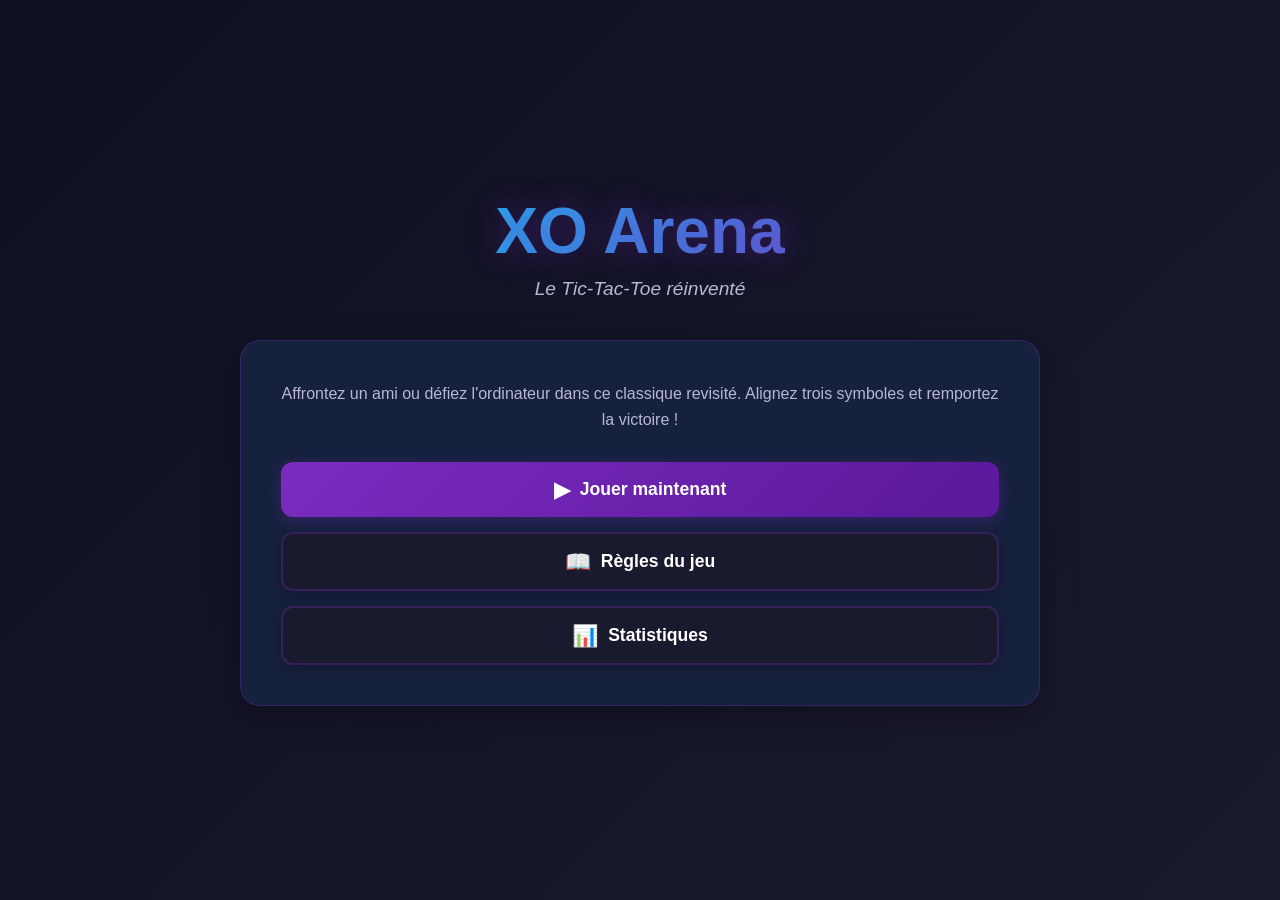
<file: index.html>
<!DOCTYPE html>
<html lang="fr">
<head>
    <meta charset="UTF-8">
    <meta name="viewport" content="width=device-width, initial-scale=1.0">
    <meta name="description" content="XO Arena - Jeu de Tic-Tac-Toe moderne avec modes solo et multijoueur">
    <title>XO Arena - Tic-Tac-Toe</title>
    
    <!-- PWA Meta Tags -->
    <meta name="theme-color" content="#7b2cbf">
    <meta name="apple-mobile-web-app-capable" content="yes">
    <meta name="apple-mobile-web-app-status-bar-style" content="black-translucent">
    <meta name="apple-mobile-web-app-title" content="XO Arena">
    <meta name="mobile-web-app-capable" content="yes">
    
    <!-- PWA Manifest -->
    <link rel="manifest" href="manifest.json">
    
    <!-- Favicon -->
    <link rel="icon" type="image/svg+xml" href="icons/icon.svg">
    
    <!-- Apple Touch Icons -->
    <link rel="apple-touch-icon" sizes="152x152" href="icons/icon-152x152.png">
    <link rel="apple-touch-icon" sizes="192x192" href="icons/icon-192x192.png">
    <link rel="apple-touch-icon" sizes="512x512" href="icons/icon-512x512.png">
    
    <!-- Stylesheet -->
    <link rel="stylesheet" href="css/style.css">
</head>
<body>
    <!-- Page d'accueil -->
    <section id="home-screen" class="screen active">
        <div class="container">
            <div class="logo-container">
                <h1 class="logo">XO Arena</h1>
                <p class="tagline">Le Tic-Tac-Toe réinventé</p>
            </div>
            
            <div class="card">
                <p class="intro-text">
                    Affrontez un ami ou défiez l'ordinateur dans ce classique revisité.
                    Alignez trois symboles et remportez la victoire !
                </p>
                
                <div class="button-group">
                    <button id="play-btn" class="btn btn-primary">
                        <span class="btn-icon">▶</span>
                        Jouer maintenant
                    </button>
                    <button id="rules-btn" class="btn btn-secondary">
                        <span class="btn-icon">📖</span>
                        Règles du jeu
                    </button>
                    <button id="stats-btn" class="btn btn-secondary">
                        <span class="btn-icon">📊</span>
                        Statistiques
                    </button>
                </div>
            </div>
        </div>
    </section>

    <!-- Sélection du mode de jeu -->
    <section id="mode-screen" class="screen">
        <div class="container">
            <h2 class="screen-title">Choisissez votre mode</h2>
            
            <div class="mode-selection">
                <div class="mode-card" id="mode-pvp">
                    <div class="mode-icon">👥</div>
                    <h3 class="mode-title">Joueur vs Joueur</h3>
                    <p class="mode-description">Affrontez un ami sur le même appareil</p>
                    <button class="btn btn-mode" data-mode="pvp">Sélectionner</button>
                </div>
                
                <div class="mode-card" id="mode-ai">
                    <div class="mode-icon">🤖</div>
                    <h3 class="mode-title">Joueur vs Ordinateur</h3>
                    <p class="mode-description">Défiez l'intelligence artificielle</p>
                    <button class="btn btn-mode" data-mode="ai">Sélectionner</button>
                </div>
            </div>
            
            <button id="back-to-home-from-mode" class="btn btn-back">← Retour</button>
        </div>
    </section>

    <!-- Écran de jeu -->
    <section id="game-screen" class="screen">
        <div class="container">
            <div class="game-header">
                <button id="back-to-mode" class="btn btn-small">← Menu</button>
                <div class="game-info">
                    <div class="player-indicator">
                        <span id="current-player-text">Tour de</span>
                        <span id="current-player-symbol" class="player-symbol">X</span>
                    </div>
                </div>
                <button id="sound-toggle" class="btn btn-small btn-icon-only" title="Activer/Désactiver le son">
                    <span id="sound-icon">🔊</span>
                </button>
            </div>

            <div class="game-board-container">
                <div id="game-board" class="game-board">
                    <div class="cell" data-index="0" role="button" aria-label="Case 1"></div>
                    <div class="cell" data-index="1" role="button" aria-label="Case 2"></div>
                    <div class="cell" data-index="2" role="button" aria-label="Case 3"></div>
                    <div class="cell" data-index="3" role="button" aria-label="Case 4"></div>
                    <div class="cell" data-index="4" role="button" aria-label="Case 5"></div>
                    <div class="cell" data-index="5" role="button" aria-label="Case 6"></div>
                    <div class="cell" data-index="6" role="button" aria-label="Case 7"></div>
                    <div class="cell" data-index="7" role="button" aria-label="Case 8"></div>
                    <div class="cell" data-index="8" role="button" aria-label="Case 9"></div>
                </div>
            </div>

            <div class="score-display">
                <div class="score-item">
                    <div class="score-label">Joueur X</div>
                    <div class="score-value" id="score-x">0</div>
                </div>
                <div class="score-item">
                    <div class="score-label">Match Nuls</div>
                    <div class="score-value" id="score-draw">0</div>
                </div>
                <div class="score-item">
                    <div class="score-label" id="score-o-label">Joueur O</div>
                    <div class="score-value" id="score-o">0</div>
                </div>
            </div>

            <div class="game-controls">
                <button id="new-game-btn" class="btn btn-primary">Nouvelle partie</button>
            </div>
        </div>
    </section>

    <!-- Écran des règles -->
    <section id="rules-screen" class="screen">
        <div class="container">
            <h2 class="screen-title">Règles du jeu</h2>
            
            <div class="card rules-card">
                <h3>Objectif</h3>
                <p>Aligner trois symboles identiques (X ou O) horizontalement, verticalement ou en diagonale.</p>
                
                <h3>Déroulement</h3>
                <ul>
                    <li>Le joueur X commence toujours en premier</li>
                    <li>Les joueurs jouent à tour de rôle</li>
                    <li>Chaque joueur place son symbole dans une case libre</li>
                    <li>Le premier qui aligne trois symboles gagne</li>
                    <li>Si toutes les cases sont remplies sans alignement, c'est un match nul</li>
                </ul>
                
                <h3>Combinaisons gagnantes</h3>
                <ul>
                    <li>3 lignes horizontales</li>
                    <li>3 lignes verticales</li>
                    <li>2 lignes diagonales</li>
                </ul>
                
                <h3>Modes de jeu</h3>
                <p><strong>Joueur vs Joueur :</strong> Deux joueurs s'affrontent sur le même appareil</p>
                <p><strong>Joueur vs Ordinateur :</strong> Affrontez une IA stratégique</p>
            </div>
            
            <button id="back-to-home-from-rules" class="btn btn-back">← Retour</button>
        </div>
    </section>

    <!-- Écran des statistiques -->
    <section id="stats-screen" class="screen">
        <div class="container">
            <h2 class="screen-title">Statistiques</h2>
            
            <div class="card stats-card">
                <div class="stat-row">
                    <span class="stat-label">Victoires Joueur X :</span>
                    <span class="stat-value" id="stats-x">0</span>
                </div>
                <div class="stat-row">
                    <span class="stat-label" id="stats-o-label">Victoires Joueur O :</span>
                    <span class="stat-value" id="stats-o">0</span>
                </div>
                <div class="stat-row">
                    <span class="stat-label">Matchs Nuls :</span>
                    <span class="stat-value" id="stats-draw">0</span>
                </div>
                <div class="stat-row stat-total">
                    <span class="stat-label">Total de parties :</span>
                    <span class="stat-value" id="stats-total">0</span>
                </div>
                
                <button id="reset-stats-btn" class="btn btn-danger">Réinitialiser les statistiques</button>
            </div>
            
            <button id="back-to-home-from-stats" class="btn btn-back">← Retour</button>
        </div>
    </section>

    <!-- Modal de fin de partie -->
    <div id="game-over-modal" class="modal">
        <div class="modal-content">
            <div class="modal-icon" id="modal-icon">🎉</div>
            <h2 id="modal-title">Victoire !</h2>
            <p id="modal-message">Le joueur X a gagné !</p>
            <button id="play-again-btn" class="btn btn-primary">Rejouer</button>
            <button id="back-to-menu-btn" class="btn btn-secondary">Retour au menu</button>
        </div>
    </div>

    <!-- Modal de confirmation -->
    <div id="confirm-modal" class="modal">
        <div class="modal-content">
            <div class="modal-icon">⚠️</div>
            <h2>Confirmation</h2>
            <p id="confirm-message">Êtes-vous sûr ?</p>
            <div class="modal-buttons">
                <button id="confirm-yes" class="btn btn-danger">Confirmer</button>
                <button id="confirm-no" class="btn btn-secondary">Annuler</button>
            </div>
        </div>
    </div>

    <script src="js/script.js"></script>
</body>
</html>
</file>
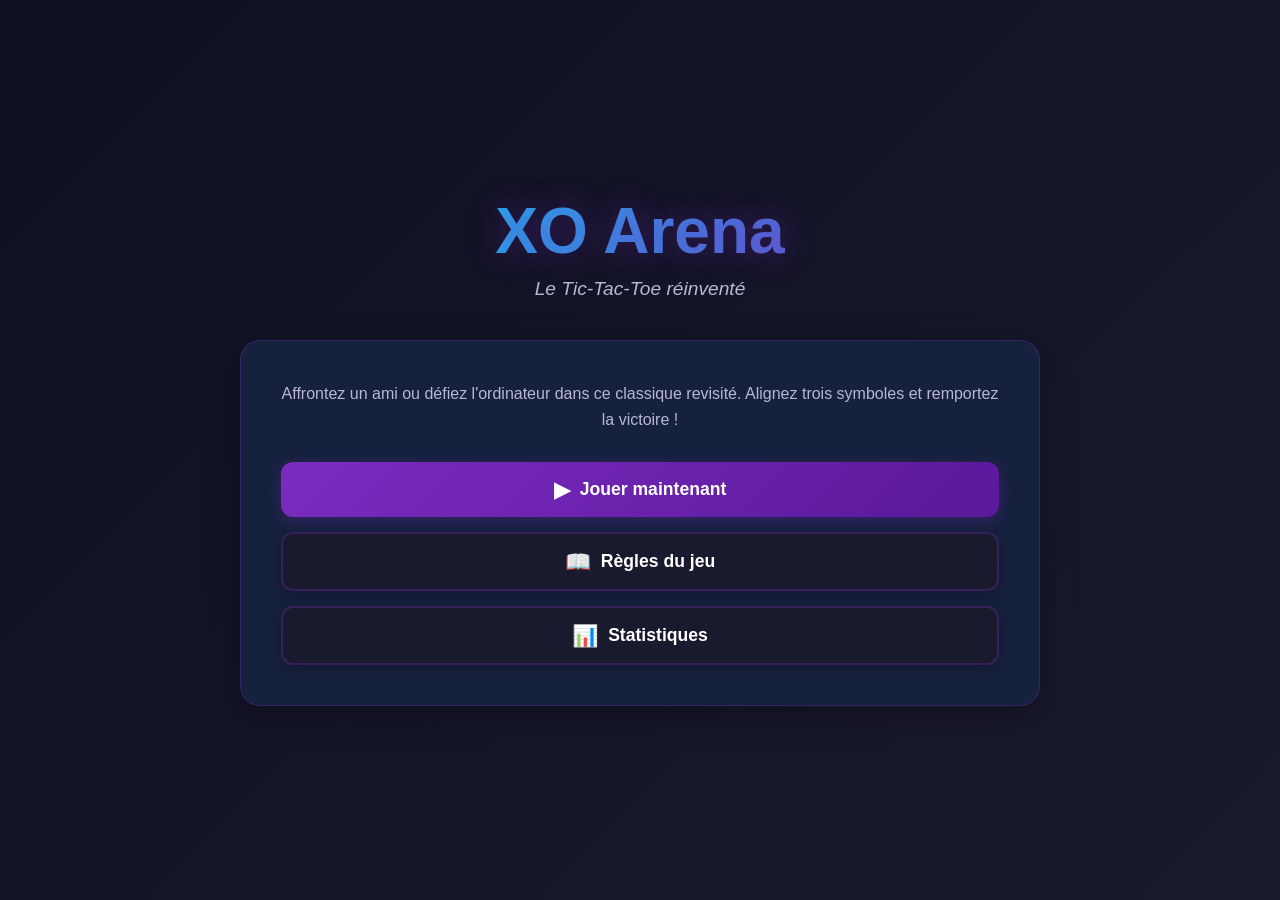
<file: offline.html>
<!DOCTYPE html>
<html lang="fr">
<head>
    <meta charset="UTF-8">
    <meta name="viewport" content="width=device-width, initial-scale=1.0">
    <title>XO Arena - Hors Ligne</title>
    <style>
        * {
            margin: 0;
            padding: 0;
            box-sizing: border-box;
        }
        
        body {
            font-family: 'Segoe UI', Tahoma, Geneva, Verdana, sans-serif;
            background: linear-gradient(135deg, #0f0f23 0%, #1a1a2e 100%);
            color: #ffffff;
            min-height: 100vh;
            display: flex;
            align-items: center;
            justify-content: center;
            padding: 20px;
        }
        
        .offline-container {
            text-align: center;
            max-width: 500px;
        }
        
        .offline-icon {
            font-size: 120px;
            margin-bottom: 30px;
            animation: pulse 2s ease-in-out infinite;
        }
        
        @keyframes pulse {
            0%, 100% {
                transform: scale(1);
                opacity: 1;
            }
            50% {
                transform: scale(1.05);
                opacity: 0.8;
            }
        }
        
        h1 {
            font-size: 2.5rem;
            margin-bottom: 20px;
            background: linear-gradient(135deg, #00d9ff 0%, #7b2cbf 100%);
            -webkit-background-clip: text;
            background-clip: text;
            -webkit-text-fill-color: transparent;
        }
        
        p {
            font-size: 1.2rem;
            color: #b8b8d4;
            line-height: 1.6;
            margin-bottom: 30px;
        }
        
        .btn {
            background: linear-gradient(135deg, #7b2cbf 0%, #5a189a 100%);
            color: white;
            border: none;
            padding: 15px 40px;
            font-size: 1.1rem;
            font-weight: 600;
            border-radius: 12px;
            cursor: pointer;
            transition: all 0.3s ease;
            box-shadow: 0 4px 15px rgba(123, 44, 191, 0.3);
            display: inline-block;
            text-decoration: none;
        }
        
        .btn:hover {
            transform: translateY(-2px);
            box-shadow: 0 6px 25px rgba(123, 44, 191, 0.5);
        }
        
        .offline-info {
            background: #16213e;
            padding: 20px;
            border-radius: 12px;
            margin-top: 30px;
            border: 1px solid rgba(123, 44, 191, 0.3);
        }
        
        .offline-info h2 {
            color: #00d9ff;
            font-size: 1.3rem;
            margin-bottom: 15px;
        }
        
        .offline-info ul {
            text-align: left;
            color: #b8b8d4;
            line-height: 1.8;
            padding-left: 20px;
        }
        
        @media (max-width: 768px) {
            h1 {
                font-size: 2rem;
            }
            
            .offline-icon {
                font-size: 80px;
            }
            
            p {
                font-size: 1rem;
            }
        }
    </style>
</head>
<body>
    <div class="offline-container">
        <div class="offline-icon">📡</div>
        <h1>Vous êtes hors ligne</h1>
        <p>
            Il semblerait que vous n'ayez pas de connexion Internet. 
            XO Arena fonctionne hors ligne, mais cette page n'a pas encore été mise en cache.
        </p>
        
        <button class="btn" onclick="window.location.reload()">
            🔄 Réessayer
        </button>
        
        <div class="offline-info">
            <h2>💡 Pour jouer hors ligne :</h2>
            <ul>
                <li>Visitez la page d'accueil au moins une fois avec une connexion Internet</li>
                <li>L'application sera alors disponible hors ligne</li>
                <li>Vos statistiques sont sauvegardées localement</li>
            </ul>
        </div>
    </div>
    
    <script>
        // Vérifier périodiquement si la connexion est rétablie
        window.addEventListener('online', () => {
            console.log('Connexion rétablie !');
            // Rediriger vers la page d'accueil
            window.location.href = './';
        });
        
        // Afficher un message si la connexion revient
        if (navigator.onLine) {
            window.location.href = './';
        }
    </script>
</body>
</html>
</file>
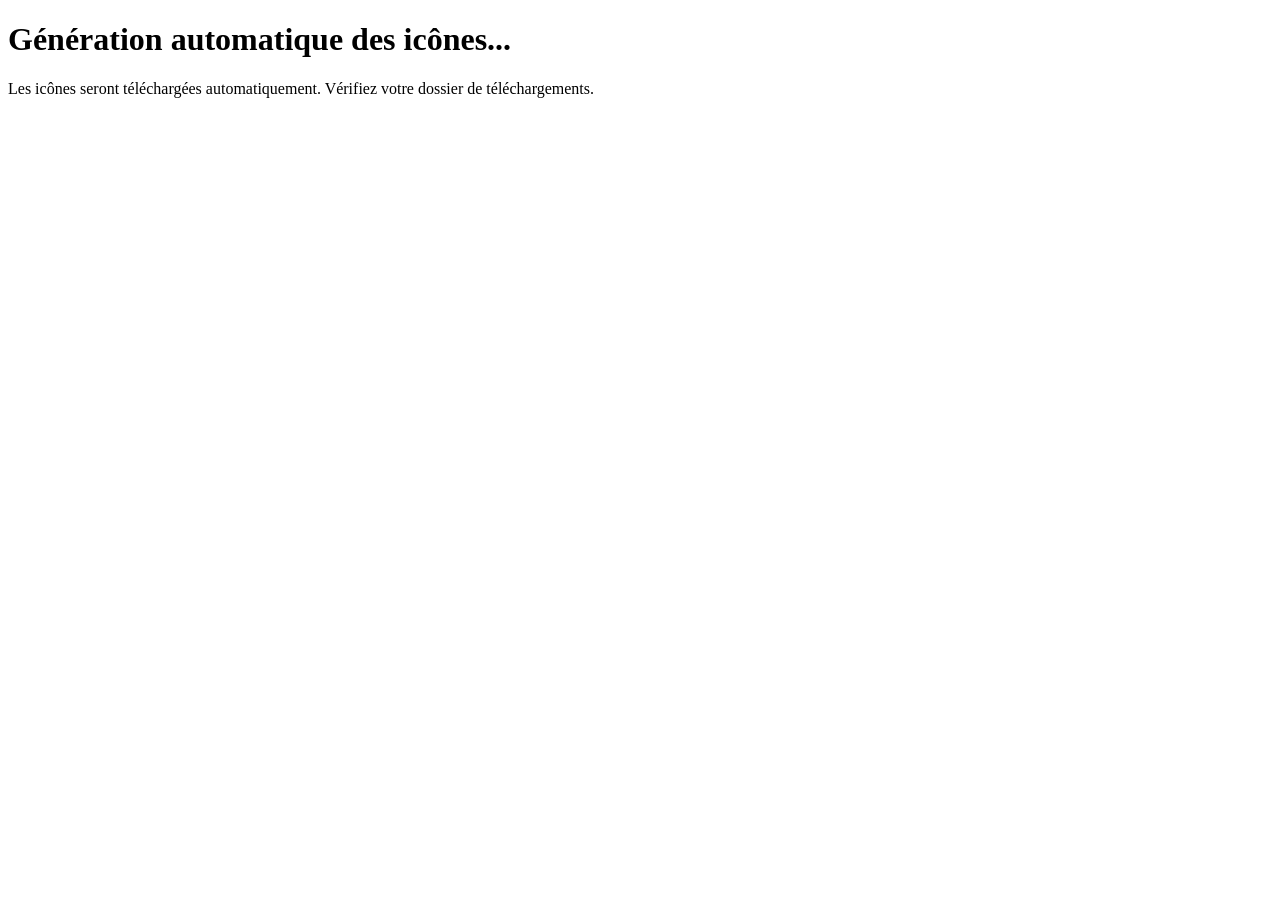
<file: icons/auto-generate.html>
<!DOCTYPE html>
<html>
<head>
    <meta charset="UTF-8">
    <title>Auto-génération des icônes</title>
</head>
<body>
    <h1>Génération automatique des icônes...</h1>
    <p>Les icônes seront téléchargées automatiquement. Vérifiez votre dossier de téléchargements.</p>
    <div id="status"></div>
    
    <script>
        const sizes = [72, 96, 128, 144, 152, 192, 384, 512];
        const status = document.getElementById('status');
        
        function createIcon(size) {
            const canvas = document.createElement('canvas');
            canvas.width = size;
            canvas.height = size;
            const ctx = canvas.getContext('2d');
            
            // Background gradient
            const gradient = ctx.createLinearGradient(0, 0, size, size);
            gradient.addColorStop(0, '#7b2cbf');
            gradient.addColorStop(1, '#5a189a');
            
            // Rounded rectangle background
            const radius = size * 0.215; // 110/512 ratio
            ctx.fillStyle = gradient;
            roundRect(ctx, 0, 0, size, size, radius);
            ctx.fill();
            
            // Grid lines
            const lineWidth = size * 0.015625; // 8/512
            const gridStart = size * 0.234375; // 120/512
            const gridEnd = size * 0.765625; // 392/512
            const line1 = size * 0.390625; // 200/512
            const line2 = size * 0.609375; // 312/512
            
            ctx.strokeStyle = 'rgba(255, 255, 255, 0.2)';
            ctx.lineWidth = lineWidth;
            ctx.lineCap = 'round';
            
            // Vertical lines
            ctx.beginPath();
            ctx.moveTo(line1, gridStart);
            ctx.lineTo(line1, gridEnd);
            ctx.stroke();
            
            ctx.beginPath();
            ctx.moveTo(line2, gridStart);
            ctx.lineTo(line2, gridEnd);
            ctx.stroke();
            
            // Horizontal lines
            ctx.beginPath();
            ctx.moveTo(gridStart, line1);
            ctx.lineTo(gridEnd, line1);
            ctx.stroke();
            
            ctx.beginPath();
            ctx.moveTo(gridStart, line2);
            ctx.lineTo(gridEnd, line2);
            ctx.stroke();
            
            // X symbol (top-left)
            const xCenter = size * 0.3125; // 160/512
            const xSize = size * 0.09765625; // 50/512
            const xWidth = size * 0.03515625; // 18/512
            
            const xGradient = ctx.createLinearGradient(xCenter - xSize, xCenter - xSize, xCenter + xSize, xCenter + xSize);
            xGradient.addColorStop(0, '#00d9ff');
            xGradient.addColorStop(1, '#00b8d4');
            
            ctx.strokeStyle = xGradient;
            ctx.lineWidth = xWidth;
            ctx.lineCap = 'round';
            
            ctx.beginPath();
            ctx.moveTo(xCenter - xSize, xCenter - xSize);
            ctx.lineTo(xCenter + xSize, xCenter + xSize);
            ctx.stroke();
            
            ctx.beginPath();
            ctx.moveTo(xCenter + xSize, xCenter - xSize);
            ctx.lineTo(xCenter - xSize, xCenter + xSize);
            ctx.stroke();
            
            // O symbol (bottom-right)
            const oCenter = size * 0.6875; // 352/512
            const oRadius = size * 0.0546875; // 28/512
            const oWidth = size * 0.03125; // 16/512
            
            const oGradient = ctx.createLinearGradient(oCenter - oRadius, oCenter - oRadius, oCenter + oRadius, oCenter + oRadius);
            oGradient.addColorStop(0, '#ff006e');
            oGradient.addColorStop(1, '#d90059');
            
            ctx.strokeStyle = oGradient;
            ctx.lineWidth = oWidth;
            ctx.beginPath();
            ctx.arc(oCenter, oCenter, oRadius, 0, Math.PI * 2);
            ctx.stroke();
            
            // Text "XO"
            const fontSize = size * 0.09375; // 48/512
            ctx.font = `bold ${fontSize}px Arial, sans-serif`;
            ctx.fillStyle = 'rgba(255, 255, 255, 0.9)';
            ctx.textAlign = 'center';
            ctx.textBaseline = 'middle';
            ctx.fillText('XO', size / 2, size * 0.879); // 450/512
            
            return canvas;
        }
        
        function roundRect(ctx, x, y, width, height, radius) {
            ctx.beginPath();
            ctx.moveTo(x + radius, y);
            ctx.lineTo(x + width - radius, y);
            ctx.quadraticCurveTo(x + width, y, x + width, y + radius);
            ctx.lineTo(x + width, y + height - radius);
            ctx.quadraticCurveTo(x + width, y + height, x + width - radius, y + height);
            ctx.lineTo(x + radius, y + height);
            ctx.quadraticCurveTo(x, y + height, x, y + height - radius);
            ctx.lineTo(x, y + radius);
            ctx.quadraticCurveTo(x, y, x + radius, y);
            ctx.closePath();
        }
        
        async function generateAll() {
            for (const size of sizes) {
                const canvas = createIcon(size);
                
                // Download
                canvas.toBlob((blob) => {
                    const url = URL.createObjectURL(blob);
                    const a = document.createElement('a');
                    a.href = url;
                    a.download = `icon-${size}x${size}.png`;
                    document.body.appendChild(a);
                    a.click();
                    document.body.removeChild(a);
                    URL.revokeObjectURL(url);
                    
                    status.innerHTML += `<p>✅ icon-${size}x${size}.png téléchargé</p>`;
                }, 'image/png');
                
                // Small delay between downloads
                await new Promise(resolve => setTimeout(resolve, 300));
            }
            
            status.innerHTML += '<p style="color: #06ffa5; font-weight: bold;">✅ Toutes les icônes ont été générées !</p>';
        }
        
        // Auto-start
        setTimeout(generateAll, 1000);
    </script>
</body>
</html>
</file>
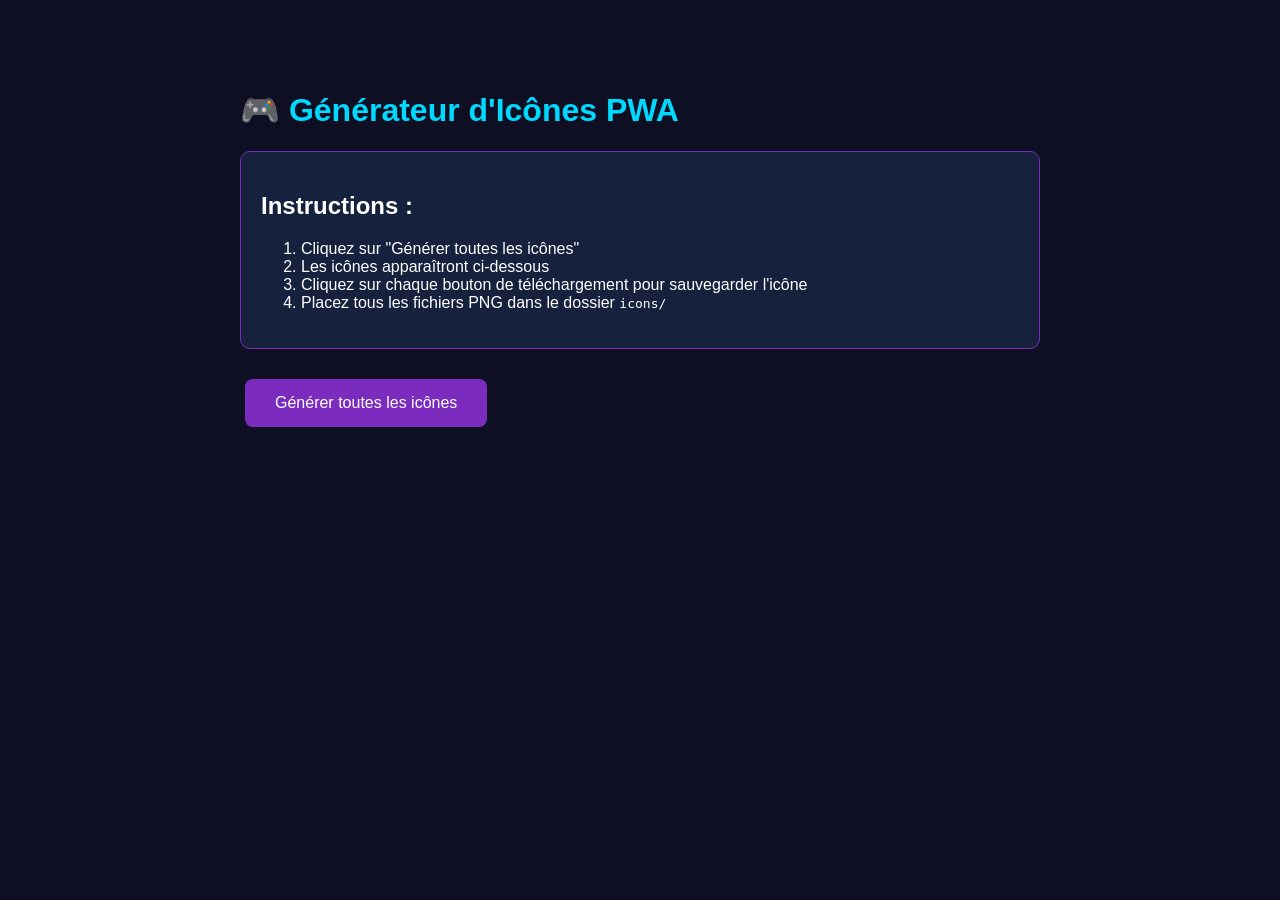
<file: icons/generate-icons.html>
<!DOCTYPE html>
<html lang="fr">
<head>
    <meta charset="UTF-8">
    <meta name="viewport" content="width=device-width, initial-scale=1.0">
    <title>Générateur d'Icônes PWA - XO Arena</title>
    <style>
        body {
            font-family: Arial, sans-serif;
            max-width: 800px;
            margin: 50px auto;
            padding: 20px;
            background: #0f0f23;
            color: #ffffff;
        }
        h1 {
            color: #00d9ff;
        }
        .instructions {
            background: #16213e;
            padding: 20px;
            border-radius: 10px;
            margin: 20px 0;
            border: 1px solid #7b2cbf;
        }
        button {
            background: #7b2cbf;
            color: white;
            border: none;
            padding: 15px 30px;
            font-size: 16px;
            border-radius: 8px;
            cursor: pointer;
            margin: 10px 5px;
        }
        button:hover {
            background: #5a189a;
        }
        #preview {
            margin: 20px 0;
            display: flex;
            flex-wrap: wrap;
            gap: 20px;
        }
        .icon-preview {
            text-align: center;
        }
        .icon-preview img {
            border: 2px solid #7b2cbf;
            border-radius: 10px;
            background: white;
        }
        .icon-preview p {
            margin-top: 10px;
            font-size: 14px;
            color: #b8b8d4;
        }
        .success {
            background: #06ffa5;
            color: #0f0f23;
            padding: 15px;
            border-radius: 8px;
            margin: 20px 0;
            font-weight: bold;
        }
    </style>
</head>
<body>
    <h1>🎮 Générateur d'Icônes PWA</h1>
    
    <div class="instructions">
        <h2>Instructions :</h2>
        <ol>
            <li>Cliquez sur "Générer toutes les icônes"</li>
            <li>Les icônes apparaîtront ci-dessous</li>
            <li>Cliquez sur chaque bouton de téléchargement pour sauvegarder l'icône</li>
            <li>Placez tous les fichiers PNG dans le dossier <code>icons/</code></li>
        </ol>
    </div>

    <button onclick="generateAllIcons()">Générer toutes les icônes</button>
    
    <div id="status"></div>
    <div id="preview"></div>

    <script>
        const sizes = [72, 96, 128, 144, 152, 192, 384, 512];
        
        async function generateAllIcons() {
            const preview = document.getElementById('preview');
            const status = document.getElementById('status');
            preview.innerHTML = '';
            status.innerHTML = '<p>Génération en cours...</p>';
            
            try {
                // Charger le SVG
                const response = await fetch('icon.svg');
                const svgText = await response.text();
                
                // Créer un élément image temporaire
                const img = new Image();
                const svgBlob = new Blob([svgText], { type: 'image/svg+xml' });
                const url = URL.createObjectURL(svgBlob);
                
                img.onload = async function() {
                    for (const size of sizes) {
                        await generateIcon(img, size, preview);
                    }
                    status.innerHTML = '<div class="success">✅ Toutes les icônes ont été générées ! Téléchargez-les ci-dessous.</div>';
                    URL.revokeObjectURL(url);
                };
                
                img.src = url;
            } catch (error) {
                status.innerHTML = '<p style="color: #ff006e;">❌ Erreur : ' + error.message + '</p>';
            }
        }
        
        function generateIcon(img, size, container) {
            return new Promise((resolve) => {
                const canvas = document.createElement('canvas');
                canvas.width = size;
                canvas.height = size;
                const ctx = canvas.getContext('2d');
                
                // Dessiner l'image redimensionnée
                ctx.drawImage(img, 0, 0, size, size);
                
                // Créer l'élément de prévisualisation
                const div = document.createElement('div');
                div.className = 'icon-preview';
                
                const previewImg = document.createElement('img');
                previewImg.src = canvas.toDataURL('image/png');
                previewImg.width = Math.min(size, 128);
                previewImg.height = Math.min(size, 128);
                
                const label = document.createElement('p');
                label.textContent = `${size}x${size}`;
                
                const downloadBtn = document.createElement('button');
                downloadBtn.textContent = `Télécharger ${size}x${size}`;
                downloadBtn.onclick = () => downloadIcon(canvas, size);
                
                div.appendChild(previewImg);
                div.appendChild(label);
                div.appendChild(downloadBtn);
                container.appendChild(div);
                
                resolve();
            });
        }
        
        function downloadIcon(canvas, size) {
            canvas.toBlob((blob) => {
                const url = URL.createObjectURL(blob);
                const a = document.createElement('a');
                a.href = url;
                a.download = `icon-${size}x${size}.png`;
                document.body.appendChild(a);
                a.click();
                document.body.removeChild(a);
                URL.revokeObjectURL(url);
            }, 'image/png');
        }
    </script>
</body>
</html>
</file>
<file: css/style.css>
/* ========== Variables et Reset ========== */
:root {
    --bg-primary: #0f0f23;
    --bg-secondary: #1a1a2e;
    --bg-card: #16213e;
    --accent-primary: #7b2cbf;
    --accent-secondary: #5a189a;
    --accent-cyan: #00d9ff;
    --text-primary: #ffffff;
    --text-secondary: #b8b8d4;
    --text-muted: #7a7a9d;
    --player-x: #00d9ff;
    --player-o: #ff006e;
    --border-color: rgba(123, 44, 191, 0.3);
    --shadow-glow: rgba(123, 44, 191, 0.4);
    --success: #06ffa5;
    --danger: #ff006e;
    --draw: #ffd60a;
}

* {
    margin: 0;
    padding: 0;
    box-sizing: border-box;
}

body {
    font-family: 'Segoe UI', Tahoma, Geneva, Verdana, sans-serif;
    background: linear-gradient(135deg, var(--bg-primary) 0%, var(--bg-secondary) 100%);
    color: var(--text-primary);
    min-height: 100vh;
    display: flex;
    align-items: center;
    justify-content: center;
    overflow-x: hidden;
}

/* ========== Animations ========== */
@keyframes fadeIn {
    from {
        opacity: 0;
        transform: translateY(20px);
    }
    to {
        opacity: 1;
        transform: translateY(0);
    }
}

@keyframes scaleIn {
    from {
        opacity: 0;
        transform: scale(0.8);
    }
    to {
        opacity: 1;
        transform: scale(1);
    }
}

@keyframes pulse {
    0%, 100% {
        transform: scale(1);
    }
    50% {
        transform: scale(1.05);
    }
}

@keyframes glow {
    0%, 100% {
        box-shadow: 0 0 20px var(--shadow-glow);
    }
    50% {
        box-shadow: 0 0 40px var(--shadow-glow), 0 0 60px var(--shadow-glow);
    }
}

@keyframes symbolAppear {
    0% {
        opacity: 0;
        transform: scale(0) rotate(-180deg);
    }
    70% {
        transform: scale(1.2) rotate(10deg);
    }
    100% {
        opacity: 1;
        transform: scale(1) rotate(0deg);
    }
}

@keyframes winningLine {
    0% {
        background-color: transparent;
    }
    100% {
        background-color: rgba(6, 255, 165, 0.3);
    }
}

@keyframes shake {
    0%, 100% { transform: translateX(0); }
    25% { transform: translateX(-5px); }
    75% { transform: translateX(5px); }
}

/* ========== Layout principal ========== */
.screen {
    display: none;
    width: 100%;
    min-height: 100vh;
    padding: 20px;
    animation: fadeIn 0.4s ease-out;
}

.screen.active {
    display: flex;
    align-items: center;
    justify-content: center;
}

.container {
    width: 100%;
    max-width: 800px;
    margin: 0 auto;
}

/* ========== Page d'accueil ========== */
.logo-container {
    text-align: center;
    margin-bottom: 40px;
    animation: scaleIn 0.6s ease-out;
}

.logo {
    font-size: 4rem;
    font-weight: bold;
    background: linear-gradient(135deg, var(--accent-cyan) 0%, var(--accent-primary) 100%);
    -webkit-background-clip: text;
    background-clip: text;
    -webkit-text-fill-color: transparent;
    margin-bottom: 10px;
    text-shadow: 0 0 30px var(--shadow-glow);
}

.tagline {
    font-size: 1.2rem;
    color: var(--text-secondary);
    font-style: italic;
}

.intro-text {
    color: var(--text-secondary);
    line-height: 1.6;
    margin-bottom: 30px;
    text-align: center;
}

/* ========== Cards ========== */
.card {
    background: var(--bg-card);
    border-radius: 20px;
    padding: 40px;
    border: 1px solid var(--border-color);
    box-shadow: 0 8px 32px rgba(0, 0, 0, 0.3);
    animation: fadeIn 0.5s ease-out 0.2s both;
}

/* ========== Boutons ========== */
.btn {
    padding: 15px 30px;
    font-size: 1.1rem;
    font-weight: 600;
    border: none;
    border-radius: 12px;
    cursor: pointer;
    transition: all 0.3s ease;
    display: inline-flex;
    align-items: center;
    justify-content: center;
    gap: 10px;
    color: var(--text-primary);
    background: var(--accent-primary);
    box-shadow: 0 4px 15px rgba(123, 44, 191, 0.3);
}

.btn:hover {
    transform: translateY(-2px);
    box-shadow: 0 6px 25px rgba(123, 44, 191, 0.5);
}

.btn:active {
    transform: translateY(0);
}

.btn-primary {
    background: linear-gradient(135deg, var(--accent-primary) 0%, var(--accent-secondary) 100%);
}

.btn-secondary {
    background: var(--bg-secondary);
    border: 2px solid var(--border-color);
    box-shadow: 0 4px 15px rgba(0, 0, 0, 0.2);
}

.btn-danger {
    background: var(--danger);
    box-shadow: 0 4px 15px rgba(255, 0, 110, 0.3);
}

.btn-back {
    background: transparent;
    border: 2px solid var(--border-color);
    margin-top: 20px;
}

.btn-small {
    padding: 10px 20px;
    font-size: 0.9rem;
}

.btn-icon-only {
    padding: 10px 15px;
    font-size: 1.2rem;
}

.btn-icon {
    font-size: 1.2em;
}

.button-group {
    display: flex;
    flex-direction: column;
    gap: 15px;
}

/* ========== Sélection du mode ========== */
.screen-title {
    text-align: center;
    font-size: 2.5rem;
    margin-bottom: 40px;
    background: linear-gradient(135deg, var(--accent-cyan) 0%, var(--accent-primary) 100%);
    -webkit-background-clip: text;
    background-clip: text;
    -webkit-text-fill-color: transparent;
}

.mode-selection {
    display: grid;
    grid-template-columns: repeat(auto-fit, minmax(280px, 1fr));
    gap: 30px;
    margin-bottom: 30px;
}

.mode-card {
    background: var(--bg-card);
    border-radius: 20px;
    padding: 40px 30px;
    text-align: center;
    border: 2px solid var(--border-color);
    transition: all 0.3s ease;
    cursor: pointer;
}

.mode-card:hover {
    transform: translateY(-5px);
    border-color: var(--accent-primary);
    box-shadow: 0 8px 30px var(--shadow-glow);
}

.mode-icon {
    font-size: 4rem;
    margin-bottom: 20px;
}

.mode-title {
    font-size: 1.5rem;
    margin-bottom: 15px;
    color: var(--text-primary);
}

.mode-description {
    color: var(--text-secondary);
    margin-bottom: 25px;
    line-height: 1.5;
}

.btn-mode {
    width: 100%;
}

/* ========== Plateau de jeu ========== */
.game-header {
    display: flex;
    justify-content: space-between;
    align-items: center;
    margin-bottom: 30px;
    flex-wrap: wrap;
    gap: 15px;
}

.game-info {
    flex: 1;
    display: flex;
    justify-content: center;
}

.player-indicator {
    background: var(--bg-card);
    padding: 15px 30px;
    border-radius: 12px;
    display: flex;
    align-items: center;
    gap: 15px;
    border: 2px solid var(--border-color);
}

#current-player-text {
    font-size: 1.1rem;
    color: var(--text-secondary);
}

.player-symbol {
    font-size: 2rem;
    font-weight: bold;
    animation: pulse 1.5s ease-in-out infinite;
}

.player-symbol.x {
    color: var(--player-x);
    text-shadow: 0 0 15px var(--player-x);
}

.player-symbol.o {
    color: var(--player-o);
    text-shadow: 0 0 15px var(--player-o);
}

.game-board-container {
    display: flex;
    justify-content: center;
    margin-bottom: 30px;
}

.game-board {
    display: grid;
    grid-template-columns: repeat(3, 1fr);
    gap: 15px;
    padding: 20px;
    background: var(--bg-card);
    border-radius: 20px;
    border: 2px solid var(--border-color);
    box-shadow: 0 8px 32px rgba(0, 0, 0, 0.3);
    max-width: 450px;
    width: 100%;
}

.cell {
    aspect-ratio: 1;
    background: var(--bg-secondary);
    border-radius: 12px;
    display: flex;
    align-items: center;
    justify-content: center;
    font-size: 3rem;
    font-weight: bold;
    cursor: pointer;
    transition: all 0.3s ease;
    border: 2px solid transparent;
    position: relative;
    min-height: 100px;
}

.cell:hover:not(.taken):not(.disabled) {
    background: rgba(123, 44, 191, 0.2);
    border-color: var(--accent-primary);
    transform: scale(1.05);
}

.cell.taken {
    cursor: not-allowed;
}

.cell.disabled {
    cursor: not-allowed;
    opacity: 0.6;
}

.cell.x {
    color: var(--player-x);
    text-shadow: 0 0 20px var(--player-x);
    animation: symbolAppear 0.4s ease-out;
}

.cell.o {
    color: var(--player-o);
    text-shadow: 0 0 20px var(--player-o);
    animation: symbolAppear 0.4s ease-out;
}

.cell.winning {
    animation: winningLine 0.5s ease-out forwards, pulse 0.8s ease-in-out infinite;
    background: rgba(6, 255, 165, 0.2) !important;
    border-color: var(--success) !important;
}

/* ========== Scores ========== */
.score-display {
    display: grid;
    grid-template-columns: repeat(3, 1fr);
    gap: 15px;
    margin-bottom: 30px;
}

.score-item {
    background: var(--bg-card);
    padding: 20px;
    border-radius: 12px;
    text-align: center;
    border: 2px solid var(--border-color);
}

.score-label {
    font-size: 0.9rem;
    color: var(--text-secondary);
    margin-bottom: 10px;
}

.score-value {
    font-size: 2rem;
    font-weight: bold;
    color: var(--accent-cyan);
}

.game-controls {
    display: flex;
    justify-content: center;
}

/* ========== Règles et Statistiques ========== */
.rules-card h3 {
    color: var(--accent-cyan);
    margin-top: 25px;
    margin-bottom: 15px;
    font-size: 1.3rem;
}

.rules-card h3:first-child {
    margin-top: 0;
}

.rules-card ul {
    list-style-position: inside;
    color: var(--text-secondary);
    line-height: 1.8;
    margin-bottom: 15px;
}

.rules-card p {
    color: var(--text-secondary);
    line-height: 1.6;
    margin-bottom: 15px;
}

.stats-card {
    max-width: 500px;
    margin: 0 auto;
}

.stat-row {
    display: flex;
    justify-content: space-between;
    padding: 20px;
    border-bottom: 1px solid var(--border-color);
}

.stat-row:last-of-type {
    border-bottom: none;
}

.stat-total {
    background: rgba(123, 44, 191, 0.1);
    border-radius: 8px;
    margin-top: 10px;
    font-weight: bold;
}

.stat-label {
    color: var(--text-secondary);
    font-size: 1.1rem;
}

.stat-value {
    color: var(--accent-cyan);
    font-size: 1.3rem;
    font-weight: bold;
}

#reset-stats-btn {
    width: 100%;
    margin-top: 30px;
}

/* ========== Modales ========== */
.modal {
    display: none;
    position: fixed;
    top: 0;
    left: 0;
    width: 100%;
    height: 100%;
    background: rgba(0, 0, 0, 0.8);
    z-index: 1000;
    align-items: center;
    justify-content: center;
    backdrop-filter: blur(5px);
    animation: fadeIn 0.3s ease-out;
}

.modal.active {
    display: flex;
}

.modal-content {
    background: var(--bg-card);
    border-radius: 20px;
    padding: 40px;
    text-align: center;
    border: 2px solid var(--border-color);
    box-shadow: 0 10px 50px rgba(0, 0, 0, 0.5);
    max-width: 450px;
    width: 90%;
    animation: scaleIn 0.4s ease-out;
}

.modal-icon {
    font-size: 4rem;
    margin-bottom: 20px;
}

.modal-content h2 {
    font-size: 2rem;
    margin-bottom: 15px;
    background: linear-gradient(135deg, var(--accent-cyan) 0%, var(--accent-primary) 100%);
    -webkit-background-clip: text;
    background-clip: text;
    -webkit-text-fill-color: transparent;
}

.modal-content p {
    color: var(--text-secondary);
    font-size: 1.1rem;
    margin-bottom: 30px;
}

.modal-buttons {
    display: flex;
    gap: 15px;
    justify-content: center;
}

.modal-buttons .btn {
    flex: 1;
}

#modal-title {
    animation: pulse 1s ease-in-out infinite;
}

/* ========== Responsive Design ========== */
@media (max-width: 768px) {
    .logo {
        font-size: 3rem;
    }

    .tagline {
        font-size: 1rem;
    }

    .card {
        padding: 25px;
    }

    .screen-title {
        font-size: 2rem;
    }

    .mode-selection {
        grid-template-columns: 1fr;
    }

    .game-board {
        gap: 10px;
        padding: 15px;
    }

    .cell {
        font-size: 2.5rem;
        min-height: 80px;
    }

    .score-display {
        grid-template-columns: 1fr;
        gap: 10px;
    }

    .modal-content {
        padding: 30px 20px;
    }

    .modal-icon {
        font-size: 3rem;
    }

    .game-header {
        justify-content: center;
    }

    .player-indicator {
        padding: 12px 20px;
    }

    .btn {
        padding: 12px 24px;
        font-size: 1rem;
    }
}

@media (max-width: 480px) {
    .logo {
        font-size: 2.5rem;
    }

    .cell {
        font-size: 2rem;
        min-height: 70px;
    }

    .score-value {
        font-size: 1.5rem;
    }

    .modal-content h2 {
        font-size: 1.5rem;
    }

    .game-board {
        gap: 8px;
        padding: 12px;
    }
}

/* ========== Accessibilité ========== */
@media (prefers-reduced-motion: reduce) {
    *,
    *::before,
    *::after {
        animation-duration: 0.01ms !important;
        animation-iteration-count: 1 !important;
        transition-duration: 0.01ms !important;
    }
}

.cell:focus-visible,
.btn:focus-visible {
    outline: 3px solid var(--accent-cyan);
    outline-offset: 3px;
}

/* ========== Effets supplémentaires ========== */
.btn:disabled {
    opacity: 0.5;
    cursor: not-allowed;
    transform: none !important;
}

.game-board.ai-thinking {
    pointer-events: none;
    opacity: 0.7;
}

.celebrating {
    animation: pulse 0.6s ease-in-out 3;
}
</file>
